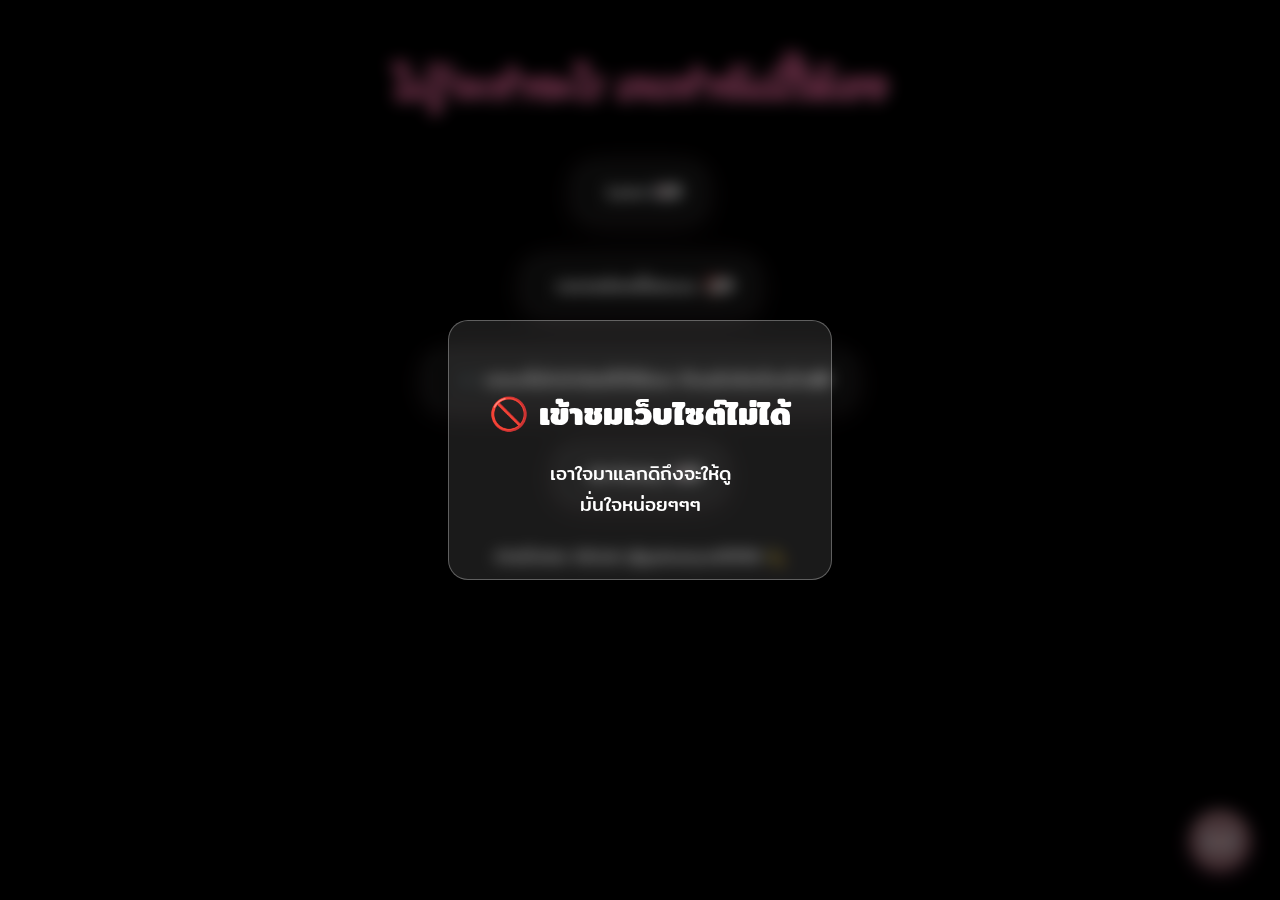
<file: index.html>
<!DOCTYPE html>
<html lang="th">
<head>
  <meta charset="UTF-8">
  <title>ไรรรรร</title>
  <style>
    body {
      margin: 0;
      padding: 0;
      overflow: hidden;
      font-family: 'Segoe UI', sans-serif;
      background: url('') no-repeat center center fixed;
      background-size: cover;
    }

    #overlay {
      position: fixed;
      top: 0; left: 0;
      width: 100vw; height: 100vh;
      background: rgba(0, 0, 0, 0.6);
      backdrop-filter: blur(8px);
      display: flex;
      justify-content: center;
      align-items: center;
      z-index: 9999;
    }

    .glass-box {
      background: rgba(255, 255, 255, 0.1);
      border-radius: 20px;
      padding: 40px;
      max-width: 500px;
      text-align: center;
      color: #fff;
      box-shadow: 0 8px 32px rgba(0, 0, 0, 0.3);
      border: 1px solid rgba(255, 255, 255, 0.3);
    }

    .glass-box h2 {
      font-size: 2em;
      margin-bottom: 20px;
    }

    .glass-box p {
      font-size: 1.2em;
      line-height: 1.6;
    }
  </style>
</head>
<body>

<div id="overlay">
  <div class="glass-box">
    <h2>🚫 เข้าชมเว็บไซต์ไม่ได้</h2>
    <p>เอาใจมาแลกดิถึงจะให้ดู<br> มั่นใจหน่อยๆๆๆ</p>
  </div>
</div>

<!DOCTYPE html>
<html lang="th">
<head>
  <meta charset="UTF-8" />
  <meta name="viewport" content="width=device-width, initial-scale=1" />
  <title> แก้มรักกัสมั้ย 💖</title>
  <style>
    @import url('https://fonts.googleapis.com/css2?family=Mitr&family=Sriracha&display=swap');

    html, body {
      margin: 0;
      padding: 0;
      font-family: 'Mitr', sans-serif;
      color: #ff5e9c;
      text-align: center;
      min-height: 100vh;
      overflow-x: hidden;
      background: #000;
      position: relative;
      z-index: 0;
    }

    body::before {
      content: "";
      position: fixed;
      top: 0; left: 0; right: 0; bottom: 0;
      background: url('https://motionbgs.com/flying-cinnamoroll-hello-kitty') center center / cover no-repeat fixed;
      z-index: -1;
      opacity: 0.7;
    }

    h1 {
      font-size: 2.5em;
      margin-top: 50px;
      font-family: 'Sriracha', cursive;
      text-shadow: 1px 1px 3px #ffcce6;
    }

    a.button, .slide-button {
      display: inline-block;
      margin: 15px;
      padding: 14px 32px;
      background: rgba(255, 255, 255, 0.1);
      border-radius: 20px;
      backdrop-filter: blur(10px);
      -webkit-backdrop-filter: blur(10px);
      border: 1px solid rgba(255, 255, 255, 0.25);
      color: #fff;
      font-weight: bold;
      font-size: 1.1em;
      text-decoration: none;
      box-shadow: 0 4px 30px rgba(255, 192, 203, 0.2);
      transition: all 0.3s ease;
      position: relative;
      overflow: hidden;
      cursor: pointer;
      user-select: none;
    }

    a.button:hover, .slide-button:hover {
      transform: scale(1.05);
      background: rgba(255, 255, 255, 0.2);
      box-shadow: 0 6px 35px rgba(255, 105, 180, 0.35);
    }

    .slide-button::after {
      content: "🡆";
      position: absolute;
      right: 20px;
      top: 50%;
      transform: translateY(-50%);
      transition: right 0.3s ease;
      font-size: 1.3em;
    }

    .slide-button:hover::after {
      right: 10px;
    }

    a.song-link {
      margin-top: 40px;
      background-color: transparent;
      color: #ff4081;
      box-shadow: none;
      font-weight: bold;
      font-size: 1.2em;
      padding: 0;
      text-decoration: none;
    }

    a.song-link:hover {
      text-decoration: underline;
    }

    .credit {
      margin-top: auto;
      padding: 20px 0;
      color: #fff;
      font-size: 1em;
      font-weight: bold;
      animation: blink 1.5s infinite;
    }

    @keyframes blink {
      0%, 100% { color: #ff80b3; }
      50% { color: #ffffff; }
    }

    @media (max-width: 768px) {
      h1 { font-size: 1.8em; }
    }

    .bubbles {
      position: fixed;
      bottom: 0;
      left: 0;
      width: 100%;
      height: 100%;
      pointer-events: none;
      overflow: hidden;
      z-index: -2;
    }

    .bubbles span {
      position: absolute;
      display: block;
      width: 40px;
      height: 40px;
      background: rgba(255, 255, 255, 0.15);
      border-radius: 50%;
      backdrop-filter: blur(5px);
      animation: floatBubble 20s linear infinite;
      bottom: -100px;
    }

    .bubbles span:nth-child(1) { left: 20%; animation-delay: 0s; }
    .bubbles span:nth-child(2) { left: 40%; animation-delay: 4s; }
    .bubbles span:nth-child(3) { left: 60%; animation-delay: 8s; }
    .bubbles span:nth-child(4) { left: 80%; animation-delay: 12s; }
    .bubbles span:nth-child(5) { left: 90%; animation-delay: 16s; }

    @keyframes floatBubble {
      0% {
        transform: translateY(0) scale(1);
        opacity: 0.4;
      }
      100% {
        transform: translateY(-100vh) scale(1.5);
        opacity: 0;
      }
    }

    .floating-bubble {
      position: fixed;
      bottom: 30px;
      right: 30px;
      width: 60px;
      height: 60px;
      background: rgba(255, 182, 193, 0.7);
      color: white;
      font-size: 24px;
      text-align: center;
      line-height: 60px;
      border-radius: 50%;
      backdrop-filter: blur(8px);
      box-shadow: 0 4px 15px rgba(255, 105, 180, 0.4);
      text-decoration: none;
      z-index: 10;
      transition: all 0.3s ease;
    }

    .floating-bubble:hover {
      transform: scale(1.1);
      background: rgba(255, 182, 193, 0.9);
      box-shadow: 0 6px 20px rgba(255, 105, 180, 0.5);
    }
  </style>
</head>
<body>

  <h1>ไม่รู้จะทำอะไร เลยทำอันนี้ให้เธอ </h1>

  <div>
    <a href="love.html" class="slide-button"> Love 💌</a>
  </div>

  <div>
    <a onclick="openPopup()" class="slide-button">เวลาหน่อยมั้ยคะะะะะ ⏰</a>
  </div>

  <a href="you.html" target="_blank" class="slide-button">
    🎶 เพลงที่เค้าทำลิสต์ไว้ให้เธอ ฟังแล้วคิดถึงเค้านะ
  </a>
   <div>
   <div>
    <a href="birthday.html" class="slide-button"> birthday 💌</a>
  </div>

  <div class="credit">
    <a href="https://www.tiktok.com/@guhumyai5556" target="_blank" style="color: inherit; text-decoration: none;">
      ฝากด้วยนะ tiktok @guhumyai5556 💫
    </a>
  </div>

  <div class="bubbles">
    <span></span><span></span><span></span><span></span><span></span>
  </div>

  <a href="contack.html" class="floating-bubble" title="ส่งข้อความหาเค้า 💌">💌</a>

  <script>
    function openPopup() {
      const width = 500;
      const height = 600;
      const left = (screen.width / 2) - (width / 2);
      const top = (screen.height / 2) - (height / 2);
      window.open(
        'time.html',
        'popupWindow',
        `width=${width},height=${height},top=${top},left=${left},resizable=no,scrollbars=no`
      );
    }
  </script>

</body>
</html>

</body>
</html>
</file>
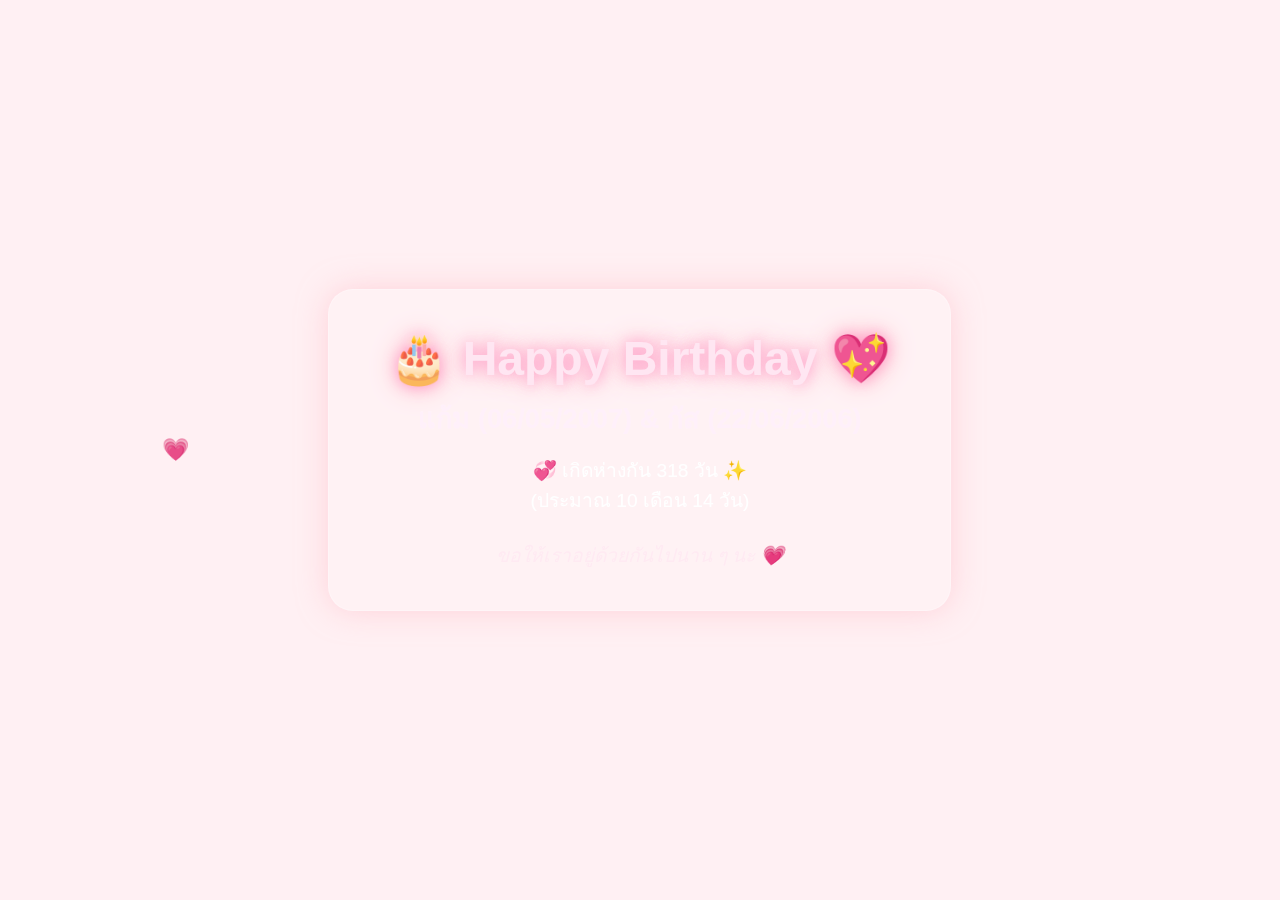
<file: bd.html>
<!DOCTYPE html>
<html lang="th">
<head>
<meta charset="UTF-8">
<meta name="viewport" content="width=device-width, initial-scale=1.0">
<title>💖 Happy Birthday แก้ม & กัส 💖</title>
<style>
  * {margin: 0; padding: 0; box-sizing: border-box;}
  body {
    height: 100vh;
    overflow: hidden;
    font-family: 'Poppins', 'Segoe UI', sans-serif;
    display: flex;
    align-items: center;
    justify-content: center;
    color: #fff;
  }

  video {
    position: fixed;
    top: 0; left: 0;
    width: 100%; height: 100%;
    object-fit: cover;
    z-index: -2;
    filter: blur(2px) brightness(0.85);
  }

  .overlay {
    position: fixed;
    width: 100%; height: 100%;
    background: rgba(255, 182, 193, 0.2);
    backdrop-filter: blur(8px);
    z-index: -1;
  }

  .card {
    background: rgba(255, 255, 255, 0.15);
    border: 1px solid rgba(255, 255, 255, 0.25);
    border-radius: 25px;
    padding: 40px 60px;
    text-align: center;
    box-shadow: 0 0 30px rgba(255, 182, 193, 0.5);
    backdrop-filter: blur(15px);
    animation: fadeIn 2.5s ease;
  }

  h1 {
    font-size: 3em;
    color: #ffe6f2;
    text-shadow: 0 0 15px #ff9ac8, 0 0 30px #ffb6c1;
    animation: glow 3s infinite alternate;
  }

  h2 {
    font-size: 1.7em;
    margin-top: 10px;
    color: #fff0fa;
  }

  p {
    font-size: 1.2em;
    margin-top: 15px;
    color: #fff;
  }

  .love-text {
    margin-top: 25px;
    font-size: 1.2em;
    color: #ffeaf2;
    font-style: italic;
  }

  @keyframes fadeIn {
    from {opacity: 0; transform: scale(0.95);}
    to {opacity: 1; transform: scale(1);}
  }

  @keyframes glow {
    from {text-shadow: 0 0 10px #ffb6c1, 0 0 20px #ff69b4;}
    to {text-shadow: 0 0 25px #fff, 0 0 40px #ffb6c1;}
  }

  .heart {
    position: absolute;
    font-size: 22px;
    color: #ffb6c1;
    opacity: 0.9;
    animation: float 6s linear infinite;
  }

  @keyframes float {
    from {transform: translateY(100vh) scale(1); opacity: 1;}
    to {transform: translateY(-10vh) scale(1.8); opacity: 0;}
  }
</style>
</head>
<body>

<video autoplay loop muted playsinline>
  <source src="https://motionbgs.com/media/1722/pink-hello-kitty-on-cloud.960x540.mp4" type="video/mp4">
</video>
<div class="overlay"></div>

<div class="card">
  <h1>🎂 Happy Birthday 💖</h1>
  <h2>แก้ม (06/05/2007) & กัส (22/06/2006)</h2>
  <p>💞 เกิดห่างกัน 318 วัน ✨<br>(ประมาณ 10 เดือน 14 วัน)</p>
  <div class="love-text">ขอให้เราอยู่ด้วยกันไปนาน ๆ นะ 💗</div>
</div>

<script>
  setInterval(() => {
    const heart = document.createElement('div');
    heart.classList.add('heart');
    heart.innerHTML = ['💖','💗','💕','💞'][Math.floor(Math.random()*4)];
    heart.style.left = Math.random() * 100 + 'vw';
    heart.style.animationDuration = 3 + Math.random() * 3 + 's';
    document.body.appendChild(heart);
    setTimeout(() => heart.remove(), 6000);
  }, 400);
</script>

</body>
</html>
</file>
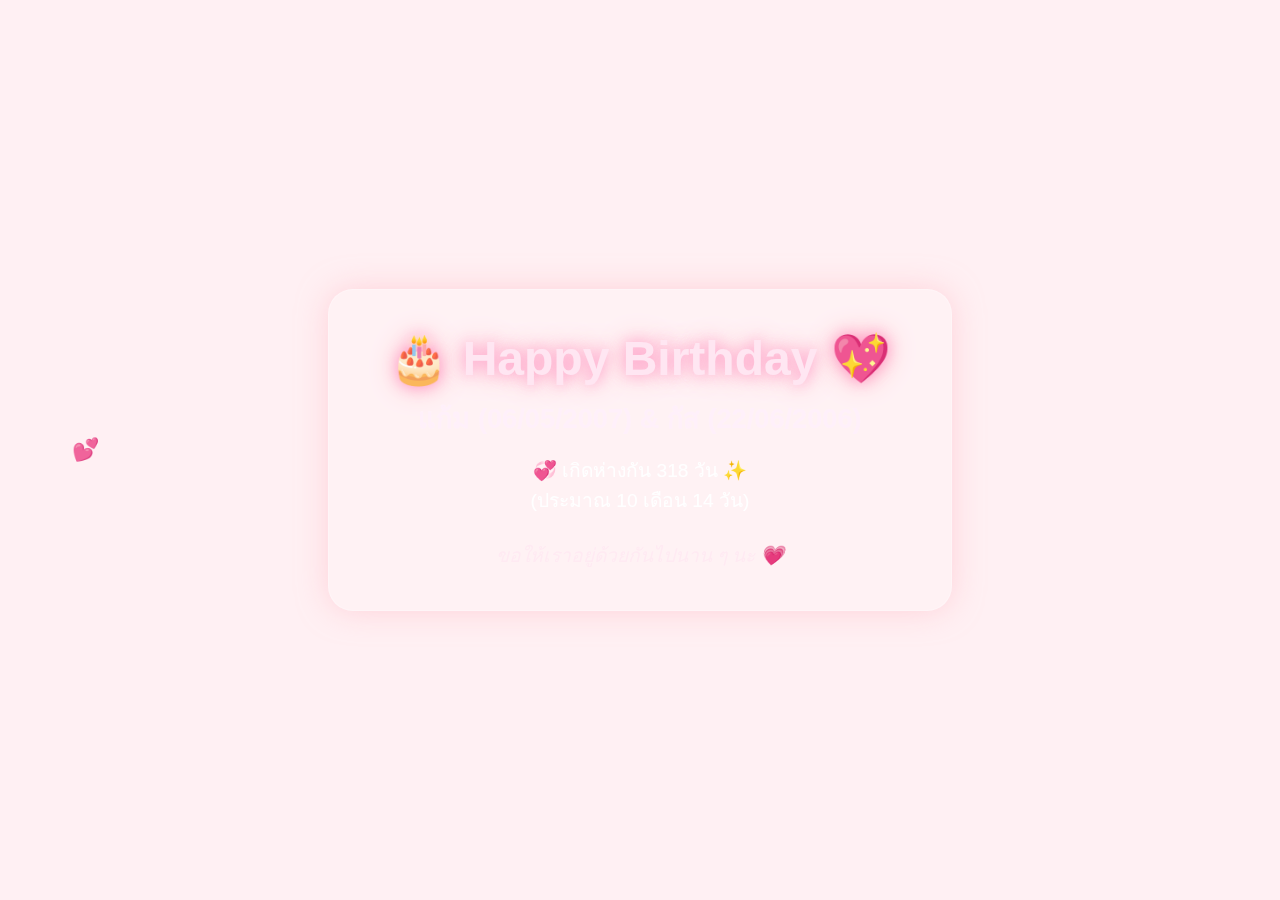
<file: birthday.html>
<!DOCTYPE html>
<html lang="th">
<head>
<meta charset="UTF-8">
<meta name="viewport" content="width=device-width, initial-scale=1.0">
<title>💖 Happy Birthday แก้ม & กัส 💖</title>
<style>
  * {margin: 0; padding: 0; box-sizing: border-box;}
  body {
    height: 100vh;
    overflow: hidden;
    font-family: 'Poppins', 'Segoe UI', sans-serif;
    display: flex;
    align-items: center;
    justify-content: center;
    color: #fff;
  }

  video {
    position: fixed;
    top: 0; left: 0;
    width: 100%; height: 100%;
    object-fit: cover;
    z-index: -2;
    filter: blur(2px) brightness(0.85);
  }

  .overlay {
    position: fixed;
    width: 100%; height: 100%;
    background: rgba(255, 182, 193, 0.2);
    backdrop-filter: blur(8px);
    z-index: -1;
  }

  .card {
    background: rgba(255, 255, 255, 0.15);
    border: 1px solid rgba(255, 255, 255, 0.25);
    border-radius: 25px;
    padding: 40px 60px;
    text-align: center;
    box-shadow: 0 0 30px rgba(255, 182, 193, 0.5);
    backdrop-filter: blur(15px);
    animation: fadeIn 2.5s ease;
  }

  h1 {
    font-size: 3em;
    color: #ffe6f2;
    text-shadow: 0 0 15px #ff9ac8, 0 0 30px #ffb6c1;
    animation: glow 3s infinite alternate;
  }

  h2 {
    font-size: 1.7em;
    margin-top: 10px;
    color: #fff0fa;
  }

  p {
    font-size: 1.2em;
    margin-top: 15px;
    color: #fff;
  }

  .love-text {
    margin-top: 25px;
    font-size: 1.2em;
    color: #ffeaf2;
    font-style: italic;
  }

  @keyframes fadeIn {
    from {opacity: 0; transform: scale(0.95);}
    to {opacity: 1; transform: scale(1);}
  }

  @keyframes glow {
    from {text-shadow: 0 0 10px #ffb6c1, 0 0 20px #ff69b4;}
    to {text-shadow: 0 0 25px #fff, 0 0 40px #ffb6c1;}
  }

  .heart {
    position: absolute;
    font-size: 22px;
    color: #ffb6c1;
    opacity: 0.9;
    animation: float 6s linear infinite;
  }

  @keyframes float {
    from {transform: translateY(100vh) scale(1); opacity: 1;}
    to {transform: translateY(-10vh) scale(1.8); opacity: 0;}
  }
</style>
</head>
<body>

<video autoplay loop muted playsinline>
  <source src="https://motionbgs.com/media/1722/pink-hello-kitty-on-cloud.960x540.mp4" type="video/mp4">
</video>
<div class="overlay"></div>

<div class="card">
  <h1>🎂 Happy Birthday 💖</h1>
  <h2>แก้ม (06/05/2007) & กัส (22/06/2006)</h2>
  <p>💞 เกิดห่างกัน 318 วัน ✨<br>(ประมาณ 10 เดือน 14 วัน)</p>
  <div class="love-text">ขอให้เราอยู่ด้วยกันไปนาน ๆ นะ 💗</div>
</div>

<script>
  setInterval(() => {
    const heart = document.createElement('div');
    heart.classList.add('heart');
    heart.innerHTML = ['💖','💗','💕','💞'][Math.floor(Math.random()*4)];
    heart.style.left = Math.random() * 100 + 'vw';
    heart.style.animationDuration = 3 + Math.random() * 3 + 's';
    document.body.appendChild(heart);
    setTimeout(() => heart.remove(), 6000);
  }, 400);
</script>

</body>
</html>
</file>
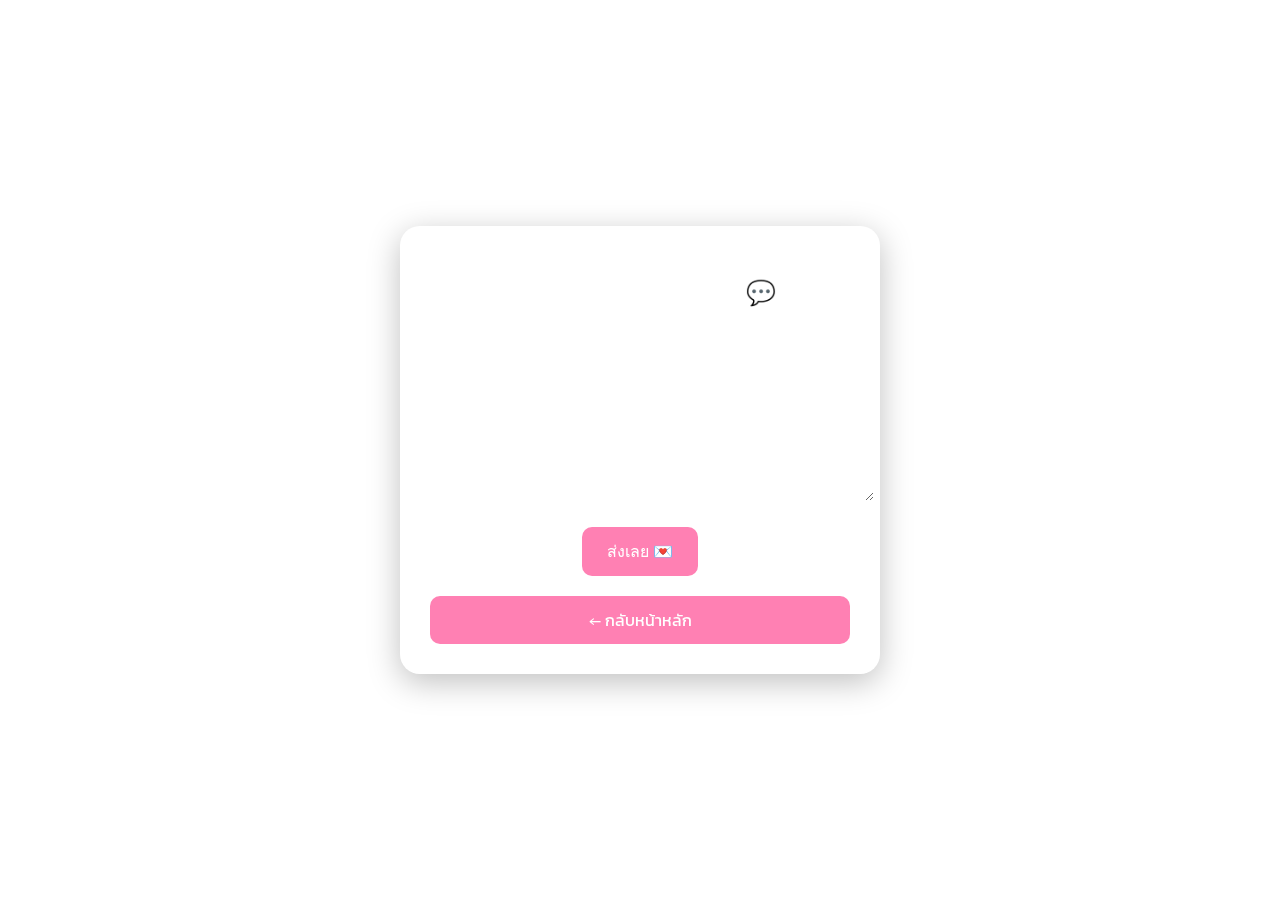
<file: contack.html>
<!DOCTYPE html>
<html lang="th">
<head>
  <meta charset="UTF-8">
  <title>ส่งเลย</title>
  <meta name="viewport" content="width=device-width, initial-scale=1.0">
  <style>
    @import url('https://fonts.googleapis.com/css2?family=Kanit&display=swap');
    body {
      font-family: 'Kanit', sans-serif;
      background: url('https://media.giphy.com/media/QpI1gdYEyTW92/giphy.gif') center/cover fixed no-repeat;
      margin: 0;
      padding: 0;
      display: flex;
      justify-content: center;
      align-items: center;
      height: 100vh;
    }
    .form-container {
      background: rgba(255, 255, 255, 0.12);
      backdrop-filter: blur(15px);
      padding: 30px;
      border-radius: 20px;
      box-shadow: 0 8px 32px rgba(0,0,0,0.25);
      color: #fff;
      max-width: 420px;
      width: 90%;
      text-align: center;
    }
    h2 {
      margin-bottom: 20px;
      font-size: 1.5em;
    }
    input, textarea {
      width: 100%;
      padding: 12px;
      margin: 10px 0;
      border: none;
      border-radius: 10px;
      background: rgba(255,255,255,0.2);
      color: #fff;
      font-size: 1em;
    }
    input::placeholder, textarea::placeholder {
      color: rgba(255,255,255,0.7);
    }
    button, .back-button {
      background-color: #ff80b3;
      color: white;
      border: none;
      padding: 12px 25px;
      border-radius: 10px;
      cursor: pointer;
      font-size: 1em;
      margin-top: 10px;
      transition: background 0.3s;
      display: inline-block;
      text-decoration: none;
    }
    button:hover, .back-button:hover {
      background-color: #ff66a3;
    }
    .back-button {
      margin-top: 20px;
      display: block;
    }
  </style>
</head>
<body>

  <form class="form-container" id="contactForm">
    <h2>ส่งข้อความถึงเค้าได้เลย 💬</h2>
    <input type="text" id="name" placeholder="ชื่อของคุณ" required>
    <textarea id="message" rows="5" placeholder="เขียนข้อความถึงเค้า..." required></textarea>

    <button type="submit">ส่งเลย 💌</button>
    <a href="index.html" class="back-button">← กลับหน้าหลัก</a>
  </form>

  <script>
    const form = document.getElementById("contactForm");
    form.addEventListener("submit", async (e) => {
      e.preventDefault();

      const name = document.getElementById("name").value.trim();
      const message = document.getElementById("message").value.trim();

      const discordWebhookURL = "https://discordapp.com/api/webhooks/1394945185661845585/IBcF2e6427lH7mxZnzwDxxCGLZDSECoj-NCMpK6v4JHBuaLcyeQ_PrYUFdzwVEX-s0b3";

      const payload = {
        content: `📩 **มีข้อความใหม่จากหน้าเว็บ**\n👤 ชื่อ: ${name}\n📝 ข้อความ:\n${message}`
      };

      try {
        const res = await fetch(discordWebhookURL, {
          method: "POST",
          headers: { "Content-Type": "application/json" },
          body: JSON.stringify(payload)
        });

        if (res.ok) {
          alert("ส่งข้อความสำเร็จแล้ว! 💖 เค้าจะรีบอ่านข้อความของคุณนะ");
          form.reset();
        } else {
          alert("เกิดข้อผิดพลาดในการส่งข้อความ 😢 ลองอีกครั้งนะครับผม");
        }
      } catch (error) {
        alert("ไม่สามารถเชื่อมต่อ Discord ได้ 😢 ตรวจสอบการเชื่อมต่อหรือ Webhook URL");
      }
    });
  </script>

</body>
</html>
</file>
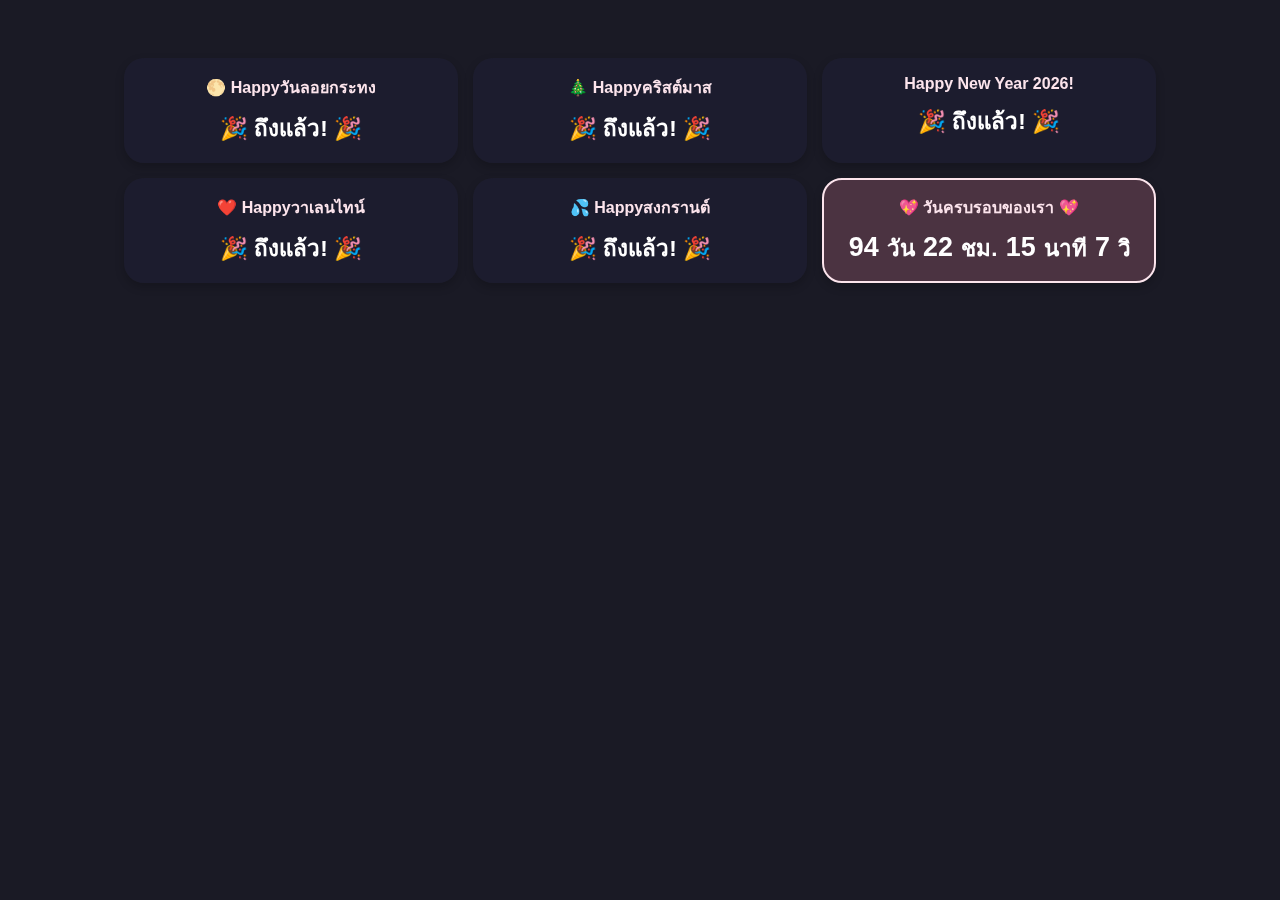
<file: date.html>
<!DOCTYPE html>
<html lang="th">
<head>
  <meta charset="UTF-8">
  <meta name="viewport" content="width=device-width, initial-scale=1.0">
  <title>Countdown สำหรับคนพิเศษ</title>
  
  <style>
    body {
      background-color: #1a1a25;
      color: white;
      font-family: 'Tahoma', sans-serif;
      padding-top: 30px;
    }
  
    .all-countdowns-wrapper {
      display: flex;
      flex-wrap: wrap;
      justify-content: center;
      gap: 15px; 
      padding: 20px;
    }
    .countdown-container {
      background-color: rgba(30, 30, 50, 0.7); 
      color: #FFFFFF;
      padding: 15px;
      border-radius: 20px;
      text-align: center;
      width: 300px; 
      box-shadow: 0 4px 10px rgba(0,0,0,0.2);
      border: 2px solid transparent;
      backdrop-filter: blur(5px); 
    }
    .countdown-container.special {
      background-color: rgba(87, 58, 73, 0.8);
      border: 2px solid #fce4ec;
    }

    .countdown-container h3 {
      margin: 0 0 10px 0;
      font-size: 1em;
      color: #fce4ec; 
    }

    .timer-display {
      font-size: 1.4em;
      font-weight: bold;
      color: #fff;
    }
    .timer-display span {
      font-size: 1.2em;
      margin: 0 2px;
    }
  </style>
  </head>
<body>

  <div class="all-countdowns-wrapper">

    <div class="countdown-container" data-target-date="2025-11-05T00:00:00">
      <h3>🌕 อีก... วันถึงวันลอยกระทง</h3>
      <div class="timer-display">
        <span class="days">0</span> วัน
        <span class="hours">0</span> ชม.
        <span class="minutes">0</span> นาที
        <span class="seconds">0</span> วิ
      </div>
    </div>

    <div class="countdown-container" data-target-date="2025-12-25T00:00:00">
      <h3>🎄 อีก... วันถึงคริสต์มาส</h3>
      <div class="timer-display">
        <span class="days">0</span> วัน
        <span class="hours">0</span> ชม.
        <span class="minutes">0</span> นาที
        <span class="seconds">0</span> วิ
      </div>
    </div>

    <div class="countdown-container" data-target-date="2026-01-01T00:00:00">
      <h3>🎉 Countdown ปีใหม่!</h3>
      <div class="timer-display">
        <span class="days">0</span> วัน
        <span class="hours">0</span> ชม.
        <span class="minutes">0</span> นาที
        <span class="seconds">0</span> วิ
      </div>
    </div>

    <div class="countdown-container" data-target-date="2026-02-14T00:00:00">
      <h3>❤️ อีก... วันถึงวาเลนไทน์</h3>
      <div class="timer-display">
        <span class="days">0</span> วัน
        <span class="hours">0</span> ชม.
        <span class="minutes">0</span> นาที
        <span class="seconds">0</span> วิ
      </div>
    </div>

    <div class="countdown-container" data-target-date="2026-04-13T00:00:00">
      <h3>💦 อีก... วันถึงสงกรานต์</h3>
      <div class="timer-display">
        <span class="days">0</span> วัน
        <span class="hours">0</span> ชม.
        <span class="minutes">0</span> นาที
        <span class="seconds">0</span> วิ
      </div>
    </div>

    <div class="countdown-container special" data-target-date="2026-10-27T00:00:00">
      <h3>💖 วันครบรอบของเรา 💖</h3>
      <div class="timer-display">
        <span class="days">0</span> วัน
        <span class="hours">0</span> ชม.
        <span class="minutes">0</span> นาที
        <span class="seconds">0</span> วิ
      </div>
    </div>

  </div>
  <script>
    function updateAllCountdowns() {
      const timers = document.querySelectorAll('.countdown-container');
      const now = new Date().getTime();

      timers.forEach(timer => {
        try { 
          const targetDateStr = timer.dataset.targetDate;
          if (!targetDateStr) return; 

          const targetDate = new Date(targetDateStr).getTime();
          
          if (isNaN(targetDate)) { 
            throw new Error('Invalid date format: ' + targetDateStr);
          }

          const distance = targetDate - now;

          const daysEl = timer.querySelector('.days');
          const hoursEl = timer.querySelector('.hours');
          const minutesEl = timer.querySelector('.minutes');
          const secondsEl = timer.querySelector('.seconds');
          const displayEl = timer.querySelector('.timer-display');
          const titleEl = timer.querySelector('h3');
          if (!daysEl || !hoursEl || !minutesEl || !secondsEl || !displayEl) {
            throw new Error('Could not find timer elements inside.');
          }
          if (distance < 0) {
            displayEl.innerHTML = "🎉 ถึงแล้ว! 🎉";
            if (titleEl) {
              if(titleEl.innerHTML.includes('อีก... วันถึง')) {
                titleEl.innerHTML = titleEl.innerHTML.replace("อีก... วันถึง", "Happy");
              } else if (titleEl.innerHTML.includes('Countdown')) {
                titleEl.innerHTML = "Happy New Year 2026!";
              }
            }
          } else {
            const days = Math.floor(distance / (1000 * 60 * 60 * 24));
            const hours = Math.floor((distance % (1000 * 60 * 60 * 24)) / (1000 * 60 * 60));
            const minutes = Math.floor((distance % (1000 * 60 * 60)) / (1000 * 60));
            const seconds = Math.floor((distance % (1000 * 60)) / 1000);

            daysEl.innerText = days;
            hoursEl.innerText = hours;
            minutesEl.innerText = minutes;
            secondsEl.innerText = seconds;
          }
        } catch (e) {
          console.error("Countdown Error:", e.message, "in timer:", timer);
          const displayEl = timer.querySelector('.timer-display');
          if (displayEl) {
            displayEl.innerHTML = "!! ใส่ข้อมูลผิด !!";
          }
        } 
      });
    }
    if (document.readyState === 'loading') {
      document.addEventListener('DOMContentLoaded', () => {
        updateAllCountdowns();
        setInterval(updateAllCountloads, 1000);
      });
    } else {
      updateAllCountdowns();
      setInterval(updateAllCountdowns, 1000);
    }
  </script>
  </body>
</html>
</file>
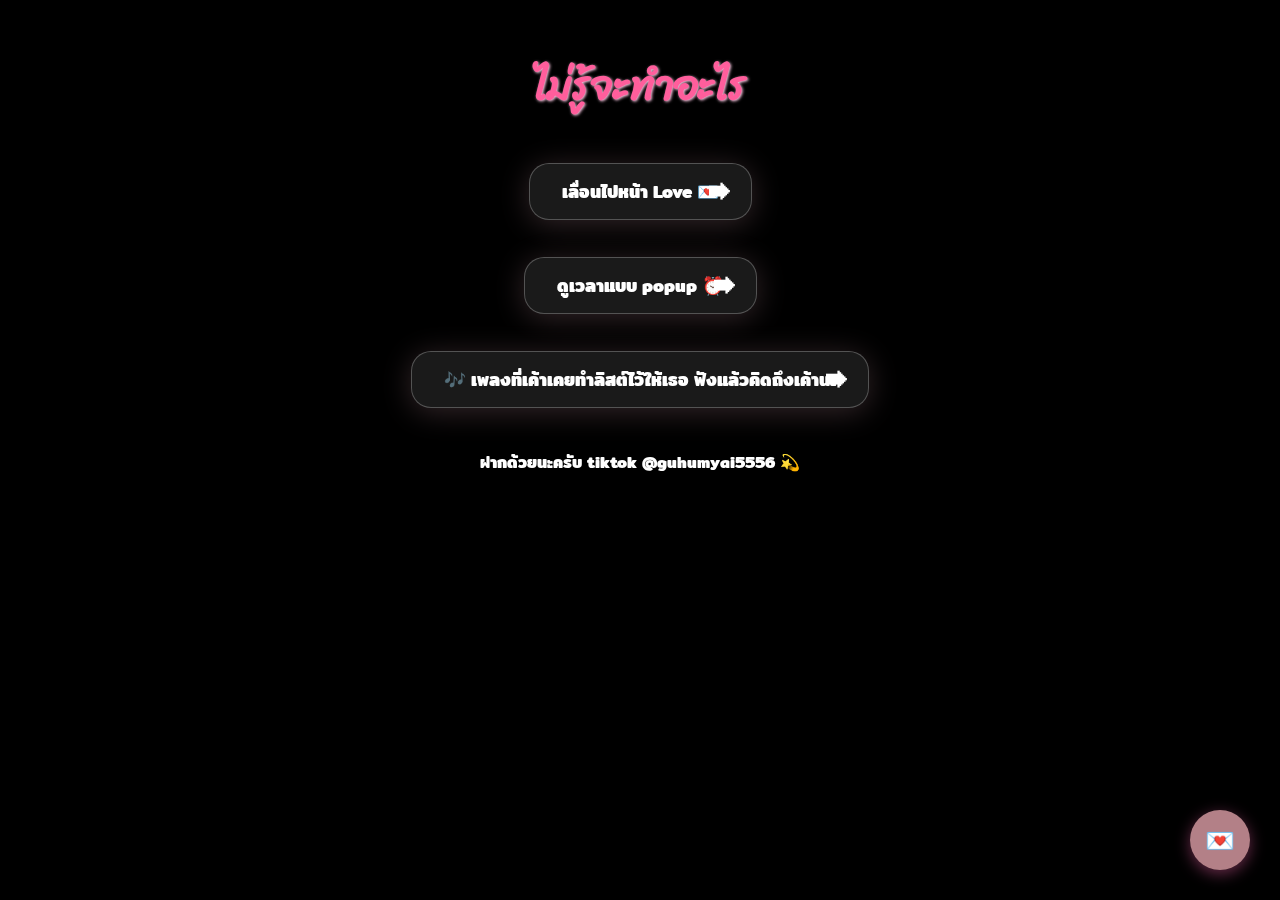
<file: indec.html>
<!DOCTYPE html>
<html lang="th">
<head>
  <meta charset="UTF-8" />
  <meta name="viewport" content="width=device-width, initial-scale=1" />
  <title>Countdown to Meet 💖</title>
  <style>
    @import url('https://fonts.googleapis.com/css2?family=Mitr&family=Sriracha&display=swap');

    html, body {
      margin: 0;
      padding: 0;
      font-family: 'Mitr', sans-serif;
      color: #ff5e9c;
      text-align: center;
      min-height: 100vh;
      overflow-x: hidden;
      background: #000;
      position: relative;
      z-index: 0;
    }

    body::before {
      content: "";
      position: fixed;
      top: 0; left: 0; right: 0; bottom: 0;
      background: url('https://media.giphy.com/media/v1.Y2lkPWVjZjA1ZTQ3YmJhbWVyMmZmbmllZ2NqbG5rMmc1dmRsbnpqdG5ucmNxbjllejRqeSZlcD12MV9naWZzX3NlYXJjaCZjdD1n/E549VaHiMjknS/giphy.gif') center center / cover no-repeat fixed;
      z-index: -1;
      opacity: 0.7;
    }

    h1 {
      font-size: 2.5em;
      margin-top: 50px;
      font-family: 'Sriracha', cursive;
      text-shadow: 1px 1px 3px #ffcce6;
    }

    a.button, .slide-button {
      display: inline-block;
      margin: 15px;
      padding: 14px 32px;
      background: rgba(255, 255, 255, 0.1);
      border-radius: 20px;
      backdrop-filter: blur(10px);
      -webkit-backdrop-filter: blur(10px);
      border: 1px solid rgba(255, 255, 255, 0.25);
      color: #fff;
      font-weight: bold;
      font-size: 1.1em;
      text-decoration: none;
      box-shadow: 0 4px 30px rgba(255, 192, 203, 0.2);
      transition: all 0.3s ease;
      position: relative;
      overflow: hidden;
      cursor: pointer;
      user-select: none;
    }

    a.button:hover, .slide-button:hover {
      transform: scale(1.05);
      background: rgba(255, 255, 255, 0.2);
      box-shadow: 0 6px 35px rgba(255, 105, 180, 0.35);
    }

    .slide-button::after {
      content: "🡆";
      position: absolute;
      right: 20px;
      top: 50%;
      transform: translateY(-50%);
      transition: right 0.3s ease;
      font-size: 1.3em;
    }

    .slide-button:hover::after {
      right: 10px;
    }

    a.song-link {
      margin-top: 40px;
      background-color: transparent;
      color: #ff4081;
      box-shadow: none;
      font-weight: bold;
      font-size: 1.2em;
      padding: 0;
      text-decoration: none;
    }

    a.song-link:hover {
      text-decoration: underline;
    }

    .credit {
      margin-top: auto;
      padding: 20px 0;
      color: #fff;
      font-size: 1em;
      font-weight: bold;
      animation: blink 1.5s infinite;
    }

    @keyframes blink {
      0%, 100% { color: #ff80b3; }
      50% { color: #ffffff; }
    }

    @media (max-width: 768px) {
      h1 { font-size: 1.8em; }
    }

    .bubbles {
      position: fixed;
      bottom: 0;
      left: 0;
      width: 100%;
      height: 100%;
      pointer-events: none;
      overflow: hidden;
      z-index: -2;
    }

    .bubbles span {
      position: absolute;
      display: block;
      width: 40px;
      height: 40px;
      background: rgba(255, 255, 255, 0.15);
      border-radius: 50%;
      backdrop-filter: blur(5px);
      animation: floatBubble 20s linear infinite;
      bottom: -100px;
    }

    .bubbles span:nth-child(1) { left: 20%; animation-delay: 0s; }
    .bubbles span:nth-child(2) { left: 40%; animation-delay: 4s; }
    .bubbles span:nth-child(3) { left: 60%; animation-delay: 8s; }
    .bubbles span:nth-child(4) { left: 80%; animation-delay: 12s; }
    .bubbles span:nth-child(5) { left: 90%; animation-delay: 16s; }

    @keyframes floatBubble {
      0% {
        transform: translateY(0) scale(1);
        opacity: 0.4;
      }
      100% {
        transform: translateY(-100vh) scale(1.5);
        opacity: 0;
      }
    }

    .floating-bubble {
      position: fixed;
      bottom: 30px;
      right: 30px;
      width: 60px;
      height: 60px;
      background: rgba(255, 182, 193, 0.7);
      color: white;
      font-size: 24px;
      text-align: center;
      line-height: 60px;
      border-radius: 50%;
      backdrop-filter: blur(8px);
      box-shadow: 0 4px 15px rgba(255, 105, 180, 0.4);
      text-decoration: none;
      z-index: 10;
      transition: all 0.3s ease;
    }

    .floating-bubble:hover {
      transform: scale(1.1);
      background: rgba(255, 182, 193, 0.9);
      box-shadow: 0 6px 20px rgba(255, 105, 180, 0.5);
    }
  </style>
</head>
<body>

  <h1>ไม่รู้จะทำอะไร</h1>

  <div>
    <a href="love.html" class="slide-button">เลื่อนไปหน้า Love 💌</a>
  </div>

  <div>
    <a onclick="openPopup()" class="slide-button">ดูเวลาแบบ popup ⏰</a>
  </div>

  <a href="you.html" target="_blank" class="slide-button">
    🎶 เพลงที่เค้าเคยทำลิสต์ไว้ให้เธอ ฟังแล้วคิดถึงเค้านะ
  </a>

  <div class="credit">
    <a href="https://www.tiktok.com/@guhumyai5556" target="_blank" style="color: inherit; text-decoration: none;">
      ฝากด้วยนะครับ tiktok @guhumyai5556 💫
    </a>
  </div>

  <div class="bubbles">
    <span></span><span></span><span></span><span></span><span></span>
  </div>

  <a href="contact.html" class="floating-bubble" title="ส่งข้อความหาเค้า 💌">💌</a>

  <script>
    function openPopup() {
      const width = 500;
      const height = 600;
      const left = (screen.width / 2) - (width / 2);
      const top = (screen.height / 2) - (height / 2);
      window.open(
        'time.html',
        'popupWindow',
        `width=${width},height=${height},top=${top},left=${left},resizable=no,scrollbars=no`
      );
    }
  </script>

</body>
</html>
</file>
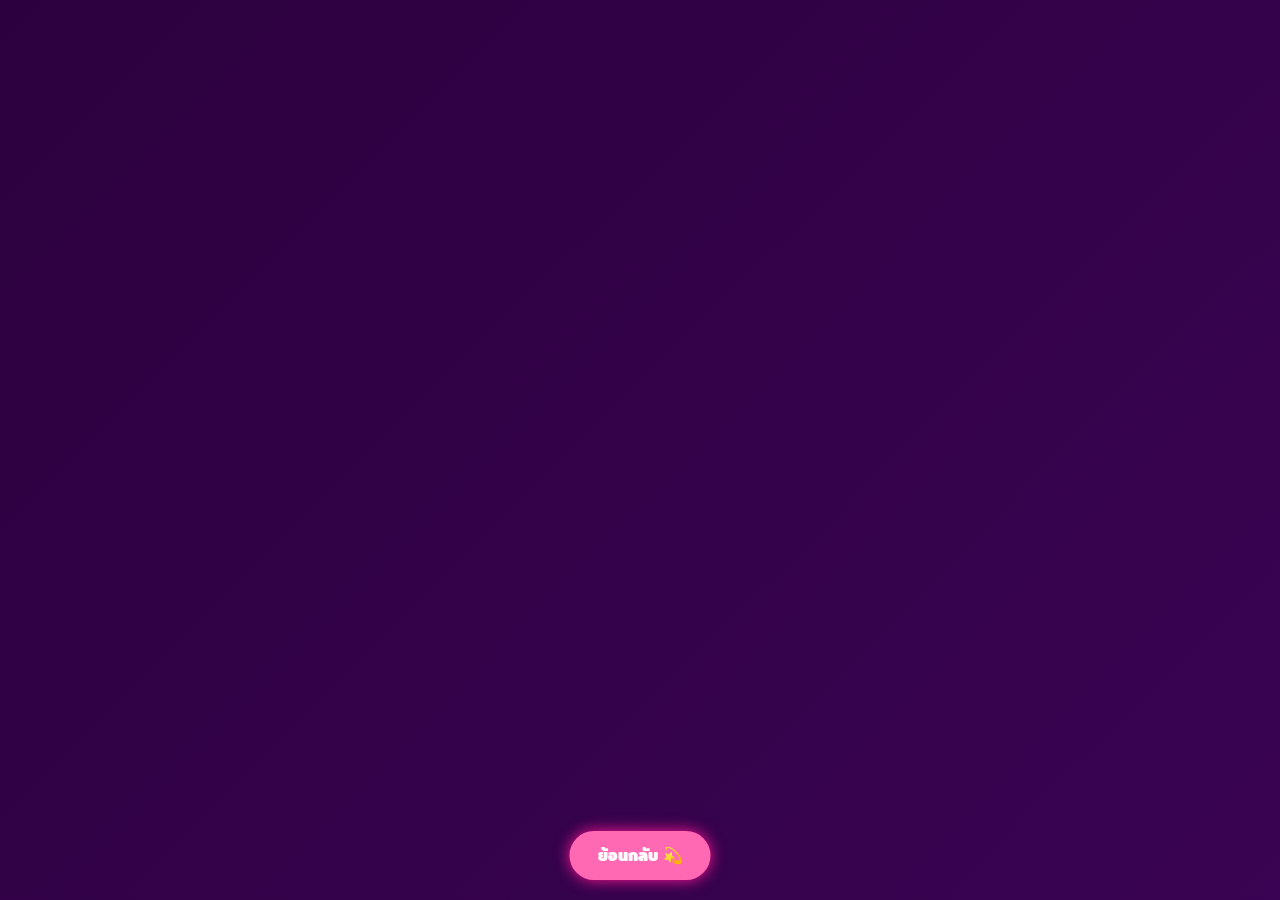
<file: love.html>
<!DOCTYPE html>
<html lang="th">
<head>
  <meta charset="UTF-8" />
  <meta name="viewport" content="width=device-width, initial-scale=1.0"/>
  <title>รักของตรุษจีน 💘</title>
  <style>
    @import url('https://fonts.googleapis.com/css2?family=Mitr:wght@400;700&display=swap');

    html, body {
      margin: 0;
      padding: 0;
      height: 100%;
      overflow: hidden;
      font-family: 'Mitr', sans-serif;
      background: linear-gradient(135deg, #2c003e, #40055d, #1a0026);
      background-size: 300% 300%;
      animation: bgScroll 15s ease infinite;
      text-align: center;
      color: white;
    }

    @keyframes bgScroll {
      0% { background-position: 0% 50%; }
      50% { background-position: 100% 50%; }
      100% { background-position: 0% 50%; }
    }

    h1 {
      margin-top: 15vh;
      font-size: 2.5rem;
      animation: glow 1s infinite alternate;
    }

    @keyframes glow {
      0% { text-shadow: 0 0 10px #ff69b4; }
      100% { text-shadow: 0 0 30px #ff1493, 0 0 40px #ff69b4; }
    }

    .falling-message {
      position: absolute;
      top: -60px;
      font-size: 1.3rem;
      font-weight: bold;
      color: #fff;
      background: rgba(255, 255, 255, 0.1);
      padding: 12px 22px;
      border-radius: 25px;
      box-shadow: 0 0 15px #ff69b4;
      white-space: nowrap;
      animation: zoomFall 10s ease forwards;
      pointer-events: none;
    }

    @keyframes zoomFall {
      0% {
        transform: scale(0.3) translateY(0);
        opacity: 0;
      }
      10% {
        opacity: 1;
      }
      50% {
        transform: scale(1.05) translateY(50vh);
      }
      100% {
        transform: scale(1.2) translateY(110vh);
        opacity: 0;
      }
    }

    .back-button {
      position: fixed;
      bottom: 20px;
      left: 50%;
      transform: translateX(-50%);
      background: hotpink;
      color: white;
      padding: 12px 28px;
      border-radius: 30px;
      font-weight: bold;
      text-decoration: none;
      box-shadow: 0 0 15px deeppink;
      z-index: 1100;
      transition: all 0.3s ease;
    }

    .back-button:hover {
      background: deeppink;
      box-shadow: 0 0 25px #ff1493;
    }
  </style>
</head>
<body>
  <a href="index.html" class="back-button">ย้อนกลับ 💫</a>

  <script>
  const messages = [
  "รักมากๆเลยนะ แก้ม 💘", "คิดถึงแก้มที่สุดดดดด💭", 
  "ยิ้มของแก้มทำให้โลกสดใส 🌞", "แก้มน่ารักที่สุดเลย 🥺",
  "อยากกอดแก้มจัง 🤗", "ขอบคุณที่เข้ามาในชีวิต 💖", 
  "แก้มคือคนพิเศษของเค้าา 🌈", "จะอยู่ข้างๆ แก้มเสมอ 💞", 
  "แค่เห็นหน้าแก้มก็ยิ้มแล้ว 😊", "ยิ้มเยอะๆนะะะ 💓", 
  "รักแก้มไม่มีวันหมดอายุ 🕊️", "แก้มคือเหตุผลของการมีชีวิต 🎈",
  "ทุกอย่างดีขึ้นเพราะแก้ม ❤️", "อย่าทิ้งกันนะ แก้ม 🤍", 
  "ขออยู่ข้างๆ แก้มไปนานๆนะ 👫",
  "ไม่มีใครแทนที่แก้มได้ 💎", "รักแก้มที่สุดในโลกกก 🌍"
];


    function createFallingMessage() {
      const msg = document.createElement("div");
      msg.className = "falling-message";
      msg.textContent = messages[Math.floor(Math.random() * messages.length)];
      msg.style.left = Math.random() * (window.innerWidth - 500) + "px";
      document.body.appendChild(msg);
      setTimeout(() => msg.remove(), 11000); 
    }
    setInterval(createFallingMessage, 1500);
  </script>
</body>
</html>
</file>
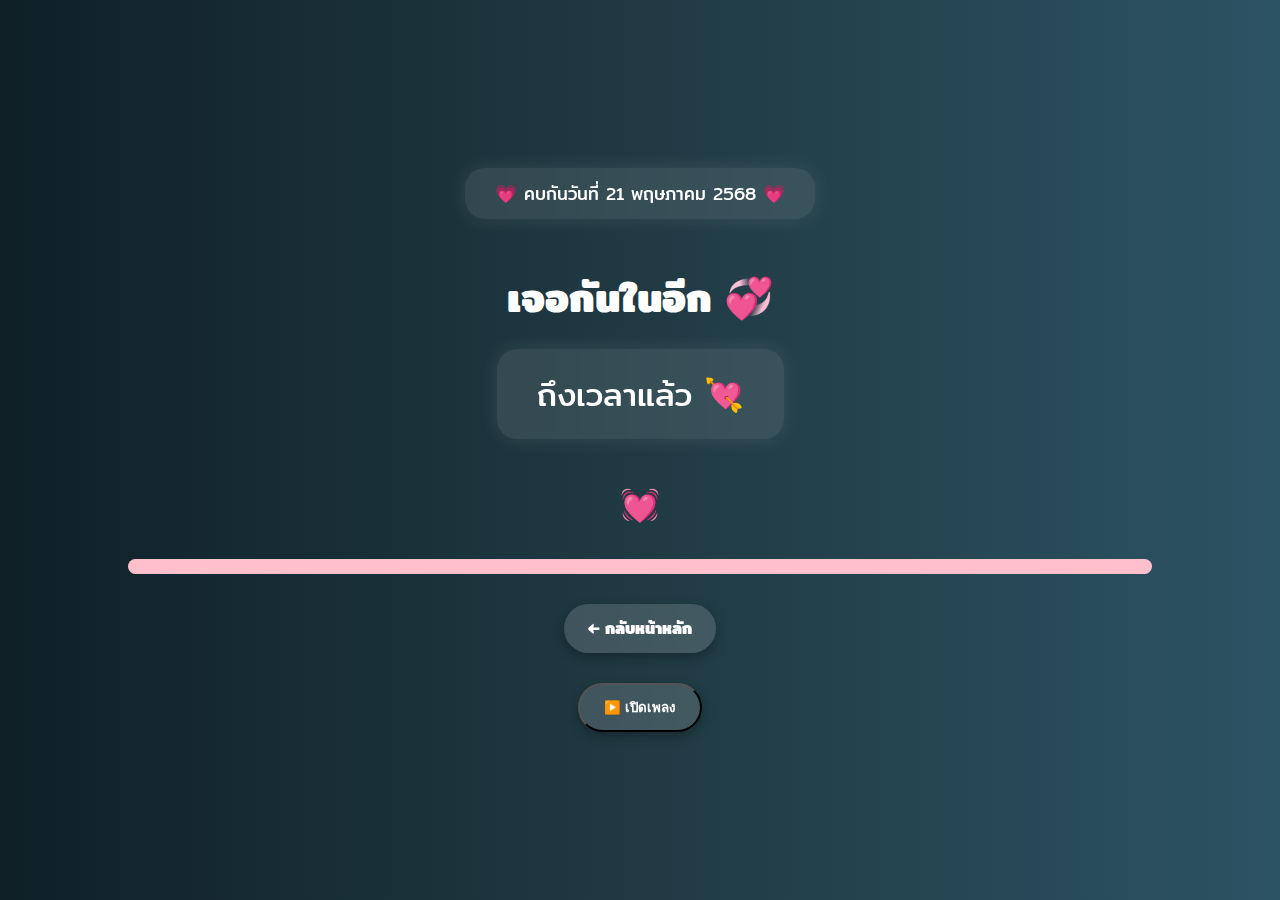
<file: time.html>
<!DOCTYPE html>
<html lang="th">
<head>
  <meta charset="UTF-8" />
  <meta name="viewport" content="width=device-width, initial-scale=1" />
  <title>Countdown to Meet 💖</title>
  <style>
    @import url('https://fonts.googleapis.com/css2?family=Mitr&display=swap');

    body {
      margin: 0;
      padding: 0;
      background: linear-gradient(to right, #0f2027, #203a43, #2c5364);
      font-family: 'Mitr', sans-serif;
      color: white;
      display: flex;
      flex-direction: column;
      align-items: center;
      justify-content: center;
      min-height: 100vh;
      text-align: center;
    }

    .love-date {
      background: rgba(255, 255, 255, 0.1);
      padding: 12px 30px;
      border-radius: 20px;
      margin-bottom: 20px;
      backdrop-filter: blur(10px);
      box-shadow: 0 0 20px rgba(255, 255, 255, 0.1);
      font-size: 1.1em;
    }

    h1 {
      font-size: 2.5em;
      margin-bottom: 20px;
    }

    #countdown {
      font-size: 2em;
      background: rgba(255, 255, 255, 0.1);
      padding: 20px 40px;
      border-radius: 20px;
      backdrop-filter: blur(10px);
      box-shadow: 0 0 20px rgba(255, 255, 255, 0.1);
    }

    #countdown-seconds,
    #countdown-minutes {
      margin-top: 10px;
      font-size: 1.2em;
      color: #ffdede;
    }

    .back-button {
      margin-top: 30px;
      background: rgba(255, 255, 255, 0.15);
      padding: 12px 24px;
      border-radius: 25px;
      text-decoration: none;
      color: white;
      font-weight: bold;
      transition: 0.3s;
      backdrop-filter: blur(10px);
      box-shadow: 0 4px 12px rgba(0,0,0,0.3);
    }

    .back-button:hover {
      background: rgba(255, 255, 255, 0.25);
      transform: scale(1.05);
    }

    @keyframes beat {
      0%, 100% { transform: scale(1); }
      50% { transform: scale(1.3); }
    }

    .heart-beat {
      font-size: 2em;
      animation: beat 1s infinite;
      margin-top: 20px;
    }

    .progress-container {
      width: 80%;
      margin-top: 30px;
    }

    .progress-bar-bg {
      background: rgba(255,255,255,0.2);
      border-radius: 20px;
    }

    .progress-bar-fill {
      height: 15px;
      width: 0%;
      background: pink;
      border-radius: 20px;
      transition: width 0.5s ease;
    }
  </style>
</head>
<body>

  <div class="love-date">
    💗 คบกันวันที่ 21 พฤษภาคม 2568 💗
  </div>

  <h1>เจอกันในอีก 💞</h1>
  <div id="countdown">กำลังโหลด...</div>
  <div id="countdown-seconds"></div>
  <div id="countdown-minutes"></div>

  <div class="heart-beat">💓</div>

  <div class="progress-container">
    <div class="progress-bar-bg">
      <div id="progress-bar" class="progress-bar-fill"></div>
    </div>
  </div>

  <a class="back-button" href="index.html">← กลับหน้าหลัก</a>
  <button class="back-button" onclick="document.getElementById('bg-music').play()">▶️ เปิดเพลง</button>

  <audio id="bg-music" loop>
    <source src="https://chat.openai.com/mnt/data/i-love-yed.mp3" type="audio/mpeg" />
  </audio>

  <script>
    const countdownElement = document.getElementById("countdown");
    const countdownSecondsElement = document.getElementById("countdown-seconds");
    const countdownMinutesElement = document.getElementById("countdown-minutes");
    const progressBar = document.getElementById("progress-bar");

    const targetDate = new Date("2025-08-09T07:00:00+07:00");
    const startDate = new Date("2025-07-21T00:00:00+07:00");

    function updateCountdown() {
      const now = new Date();
      const diff = targetDate - now;

      if (diff <= 0) {
        countdownElement.textContent = "ถึงเวลาแล้ว 💘";
        countdownSecondsElement.textContent = "";
        countdownMinutesElement.textContent = "";
        progressBar.style.width = "100%";
        return;
      }

      const days = Math.floor(diff / (1000 * 60 * 60 * 24));
      const hours = Math.floor((diff / (1000 * 60 * 60)) % 24);
      const minutes = Math.floor((diff / (1000 * 60)) % 60);
      const seconds = Math.floor((diff / 1000) % 60);

      const totalSeconds = Math.floor(diff / 1000);
      const totalMinutes = Math.floor(diff / (1000 * 60));

      countdownElement.textContent = `${days} วัน ${hours} ชม. ${minutes} นาที ${seconds} วิ`;
      countdownSecondsElement.textContent = `รวมทั้งหมด ${totalSeconds.toLocaleString()} วินาที`;
      countdownMinutesElement.textContent = `รวมทั้งหมด ${totalMinutes.toLocaleString()} นาที`;

      const totalDuration = targetDate - startDate;
      const passed = now - startDate;
      const progressPercent = Math.min((passed / totalDuration) * 100, 100);
      progressBar.style.width = progressPercent + "%";
    }

    setInterval(updateCountdown, 1000);
    updateCountdown();
  </script>
</body>
</html>
</file>
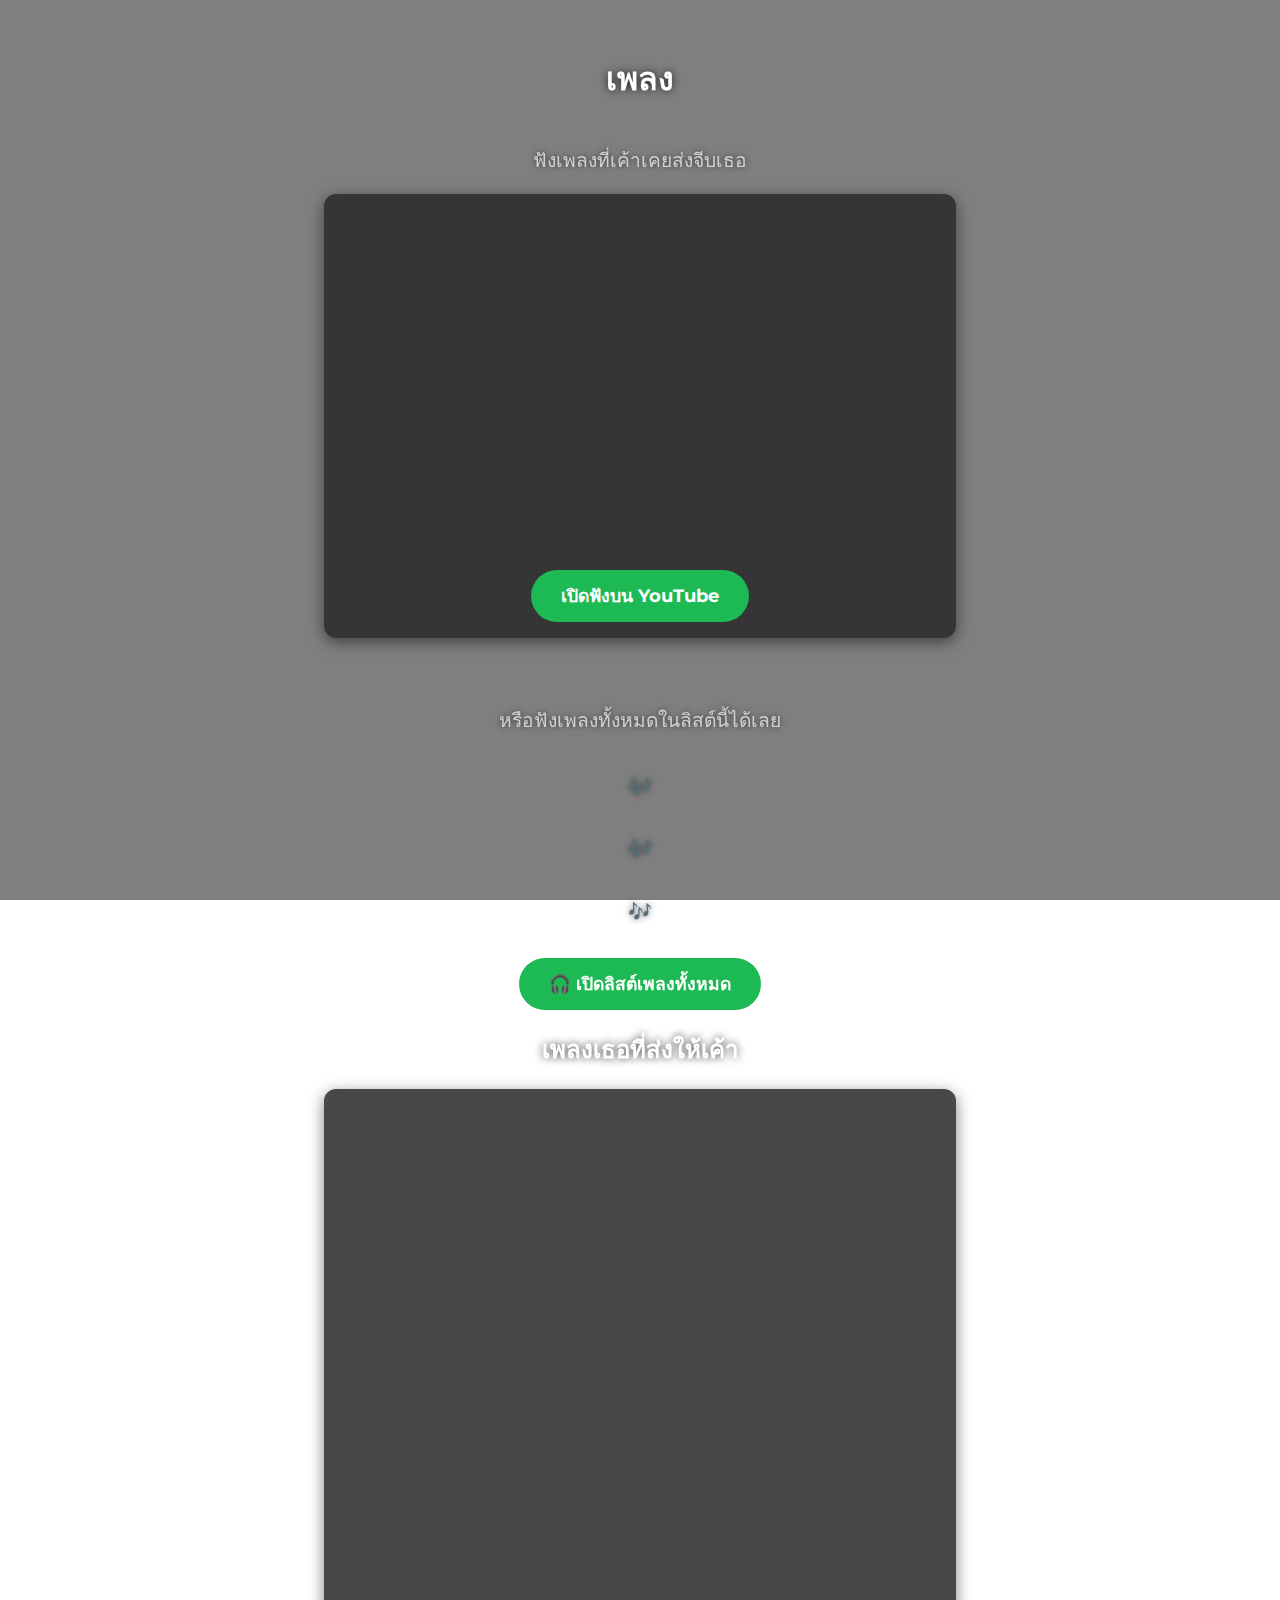
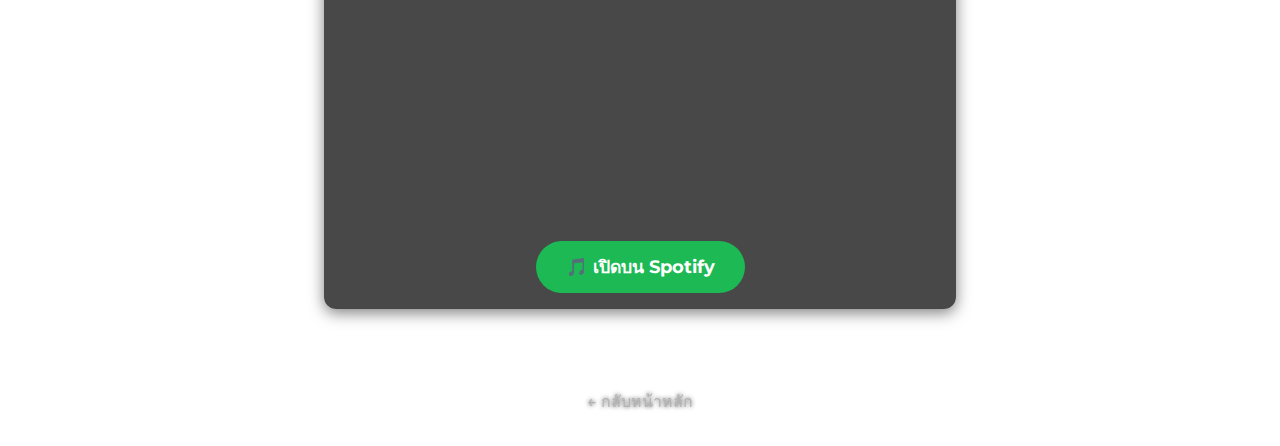
<file: you.html>
<!DOCTYPE html>
<html lang="th">
<head>
  <meta charset="UTF-8" />
  <meta name="viewport" content="width=device-width, initial-scale=1" />
  <title>เพลงเธอกับเค้า</title>
  <style>
    @import url('https://fonts.googleapis.com/css2?family=Montserrat:wght@400;700&display=swap');

    body {
      margin: 0;
      font-family: 'Montserrat', sans-serif;
      color: #fff;
      display: flex;
      flex-direction: column;
      align-items: center;
      min-height: 100vh;
      padding: 2rem;
      box-sizing: border-box;
      background: url('https://media.giphy.com/media/mlBDoVLOGidEc/giphy.gif') no-repeat center center fixed;
      background-size: cover;
      position: relative;
      z-index: 0;
    }

    body::before {
      content: "";
      position: fixed;
      top: 0; left: 0; right: 0; bottom: 0;
      background-color: rgba(0, 0, 0, 0.5);
      z-index: -1;
    }

    h1, h2 {
      font-weight: 700;
      text-shadow: 0 0 8px rgba(0,0,0,0.8);
      text-align: center;
    }

    p {
      font-weight: 400;
      font-size: 1.2rem;
      color: #d0d0d0;
      text-shadow: 0 0 6px rgba(0,0,0,0.6);
      text-align: center;
    }

    .player-container {
      width: 100%;
      max-width: 600px;
      background-color: rgba(40, 40, 40, 0.85);
      border-radius: 12px;
      padding: 1rem;
      box-shadow: 0 4px 15px rgba(0,0,0,0.5);
      text-align: center;
      backdrop-filter: blur(8px);
      margin-bottom: 3rem;
    }

    iframe {
      width: 100%;
      border: none;
      border-radius: 12px;
      margin-bottom: 1rem;
    }

    .btn {
      display: inline-block;
      background-color: #1DB954;
      color: #fff;
      font-weight: 700;
      text-decoration: none;
      padding: 12px 30px;
      border-radius: 50px;
      font-size: 1.1rem;
      transition: background-color 0.3s ease;
      cursor: pointer;
      border: none;
    }

    .btn:hover {
      background-color: #1ed760;
    }

    .back-link {
      margin-top: 2rem;
      color: #b3b3b3;
      text-decoration: none;
      font-weight: 500;
      font-size: 1rem;
      text-shadow: 0 0 4px rgba(0,0,0,0.7);
    }

    .back-link:hover {
      color: #fff;
    }
  </style>
</head>
<body>

  <h1>เพลง</h1>
  <p>ฟังเพลงที่เค้าเคยส่งจีบเธอ</p>

  <!-- YouTube Playlist  -->
  <div class="player-container">
    <iframe 
      src="https://www.youtube.com/embed/1enRCDttUr0?autoplay=1&rel=0"
      height="340"
      allow="accelerometer; autoplay; clipboard-write; encrypted-media; gyroscope; picture-in-picture; web-share" 
      allowfullscreen
      title="เพลงเธอกับเค้า">
    </iframe>

    <a href="https://youtube.com/playlist?list=PLw264t7f7ItAMZd9nABN8H1wZYy0EvdcB" target="_blank" rel="noopener" class="btn">
      เปิดฟังบน YouTube
    </a>
  </div>

  <p>หรือฟังเพลงทั้งหมดในลิสต์นี้ได้เลย</p>
  <p>🎶</p>
  <p>🎶</p>
  <p>🎶</p>

  <a href="https://youtube.com/playlist?list=PLw264t7f7ItAMZd9nABN8H1wZYy0EvdcB&si=dNXNqhPQT69H6ezl" 
     target="_blank" 
     rel="noopener" 
     class="btn" 
     style="margin-top: 1rem;">
     🎧 เปิดลิสต์เพลงทั้งหมด
  </a>

  <!-- Spotify Playlist -->
  <h2>เพลงเธอที่ส่งให้เค้า</h2>
  <div class="player-container">
    <iframe 
      src="https://open.spotify.com/embed/playlist/4NCkTyq1CcxWumHF2Oi6CB?utm_source=generator"
      width="100%" 
      height="700"  
      frameborder="0" 
      allow="autoplay; clipboard-write; encrypted-media; fullscreen; picture-in-picture" 
      loading="lazy">
    </iframe>

    <a href="https://open.spotify.com/playlist/4NCkTyq1CcxWumHF2Oi6CB" 
       target="_blank" 
       rel="noopener" 
       class="btn" 
       style="margin-top: 1rem;">
       🎵 เปิดบน Spotify
    </a>
  </div>
  <a href="index.html"class="back-link">
    ← กลับหน้าหลัก
  </a>

</body>
</html>
</file>
